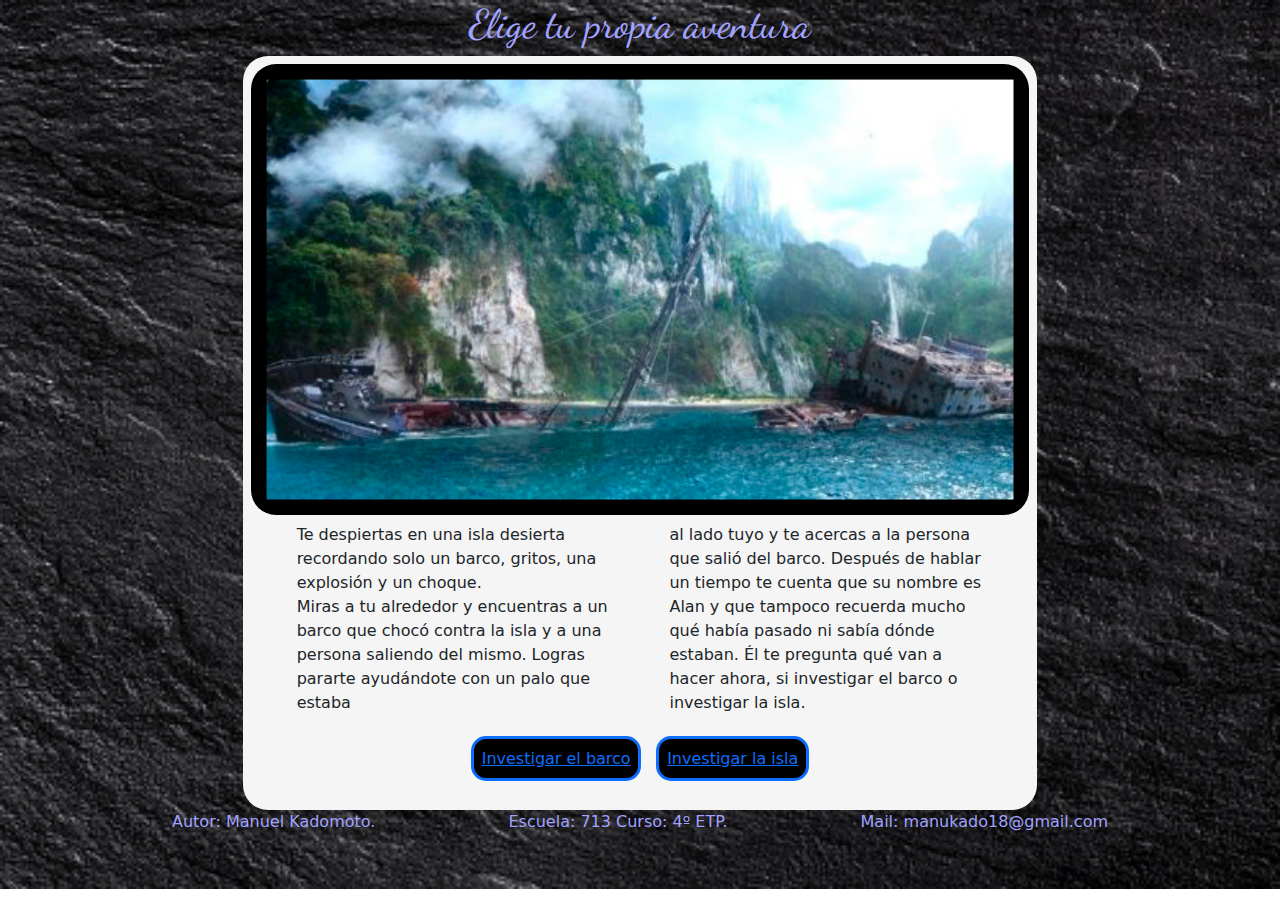
<file: index.html>
<!DOCTYPE html>
<html lang="es">
  <head>
    <meta charset="UTF-8" />
    <meta http-equiv="X-UA-Compatible" content="IE=edge" />
    <meta name="viewport" content="width=device-width, initial-scale=1.0" />
    <meta name="author" content="Kadomoto Manuel" />
    <meta name="description" content="Aventura interactiva sobre un naufragio. Puzzle"/>
    <title>Elige tu propia aventura</title>
    <link rel="stylesheet" href="estilos.css" />
    <link rel="stylesheet" href="css/bootstrap.css">
  </head>
  <body>
    <header><h1>Elige tu propia aventura</h1></header>


      <section class="historia">
        <img class="img-fluid" src="img/isla_desierta.jpg" alt="isla desierta">
        
        <div class="container">
          <div class="row">
              <div class="col-md-12">
                  <div class="container">
                      <div class="row">
                          <div id="columna-1" class="col-md-6"> 
                              <p>Te despiertas en una isla desierta recordando solo un barco, gritos, una
                                explosión y un choque. <br> Miras a tu alrededor y encuentras a un barco que chocó contra la isla y a una persona saliendo del mismo. Logras pararte ayudándote con un palo que estaba</p>
                          </div>
                          <div id="columna-2" class="col-md-6">
                            <p>al lado tuyo y te acercas a la persona que salió del barco. Después de hablar un tiempo    te  cuenta que su nombre es Alan y que tampoco recuerda mucho qué había pasado ni sabía
                              dónde estaban. Él te pregunta qué van a hacer ahora, si investigar el
                              barco o investigar la isla.</p>
                          </div>
                                
                  </div>
              </div>
       
        <nav>
          <a href="investigar_barco.html">Investigar el barco</a>   
          <a href="investigar_isla.html">Investigar la isla</a>
          <br> <br>
        </nav>
      
      
    </section>
    <footer>
     <p style="display: inline;">Autor: Manuel Kadomoto.</p>
     <p style="display: inline;">Escuela: 713 Curso: 4º ETP.</p>
     <p style="display: inline;">Mail: manukado18@gmail.com</p>
    </footer>
    <script src="js/bootstrap.bundle.js"></script>
  </body>
</html>
</file>
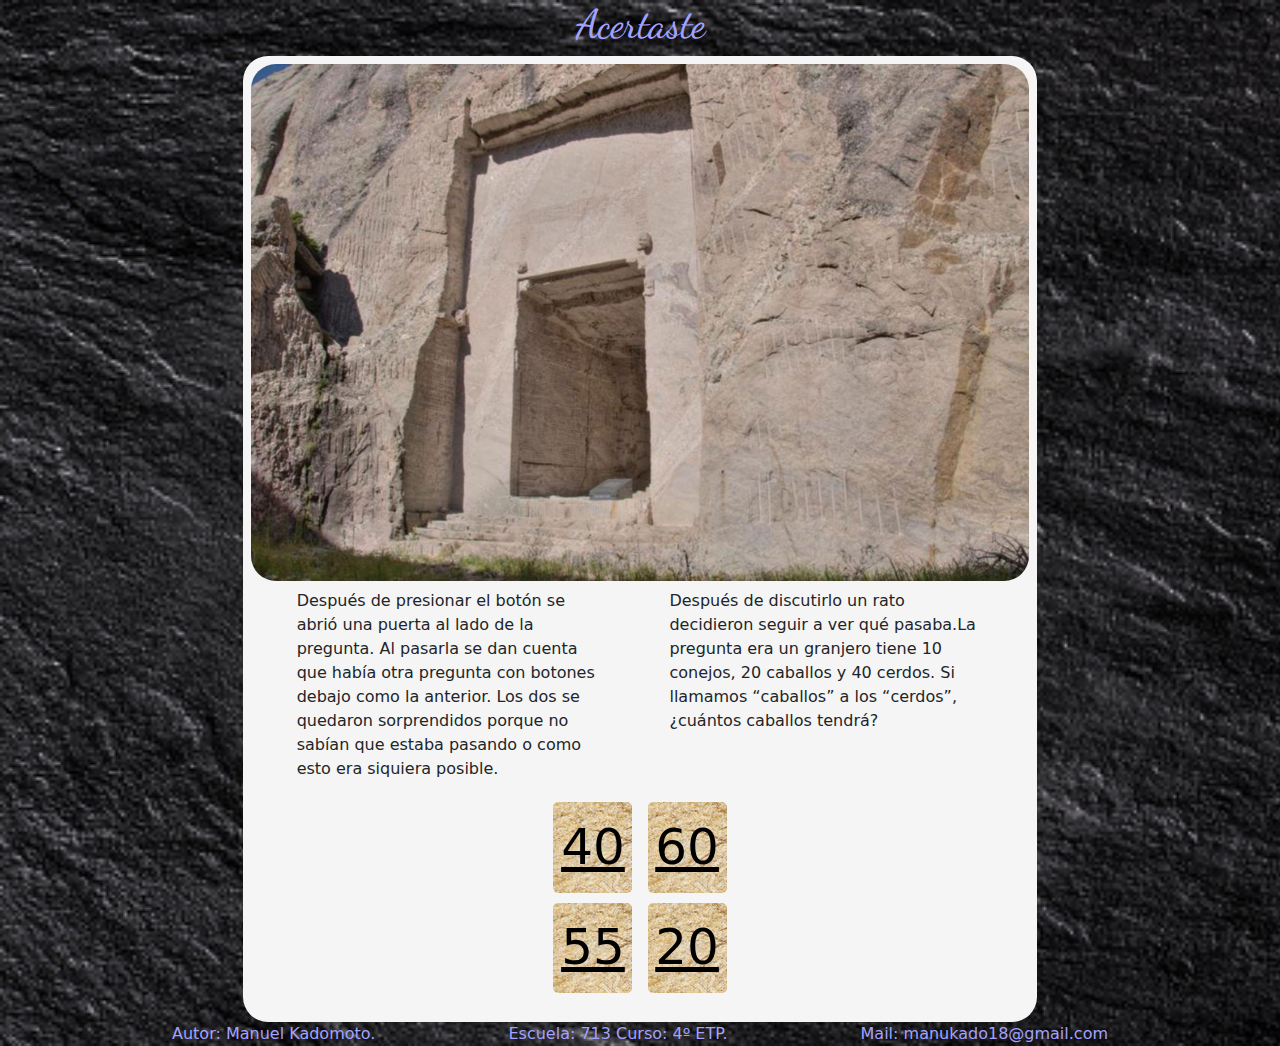
<file: acertaste.html>
<!DOCTYPE html>
<html lang="es">
  <head>
    <meta charset="UTF-8" />
    <meta http-equiv="X-UA-Compatible" content="IE=edge" />
    <meta name="viewport" content="width=device-width, initial-scale=1.0" />
    <meta name="author" content="Kadomoto Manuel" />
    <meta name="description" content="Aventura interactiva sobre un naufragio. Puzzle"/>
    <title>Acertaste</title>
    <link rel="stylesheet" href="estilos.css" />
    <link rel="stylesheet" href="css/bootstrap.css">
  </head>
  <body>
    <header><h1>Acertaste</h1></header>


      <section class="historia">
        <img class="img-fluid" src="img/puerta_secreta.jpg" alt="Puerta secreta de piedra">
        <div class="container">
          <div class="row">
              <div class="col-md-12">
                  <div class="container">
                      <div class="row">
                          <div id="columna-1" class="col-md-6"> 
                              <p> Después de presionar el botón se abrió una puerta al lado de la pregunta. Al pasarla se dan cuenta que había otra pregunta con botones debajo como la anterior. Los dos se quedaron sorprendidos porque no sabían que estaba pasando o como esto era siquiera posible. </p>
                          </div>
                          <div id="columna-2" class="col-md-6">
                            <p>Después  de discutirlo un rato decidieron seguir a ver qué pasaba.La pregunta era un granjero tiene 10 conejos, 20 caballos y 40 cerdos. Si llamamos “caballos” a los “cerdos”, ¿cuántos caballos tendrá? </p>
                             
                          </div>
                                
                  </div>
              </div>
       
        
           


        <nav>
          <a class="botones" href="fallaste.html">40</a>   
          <a class="botones" href="fallaste.html">60</a>
          <br>
          <a class="botones" href="fallaste.html">55</a>   
          <a class="botones" href="acertaste2.html">20</a>
          <br> <br>
        </nav>
      
      
    </section>
    <footer>
     <p style="display: inline;">Autor: Manuel Kadomoto.</p>
     <p style="display: inline;">Escuela: 713 Curso: 4º ETP.</p>
     <p style="display: inline;">Mail: manukado18@gmail.com</p>
    </footer>
    <script src="js/bootstrap.bundle.js"></script>
  </body>
</html>
</file>
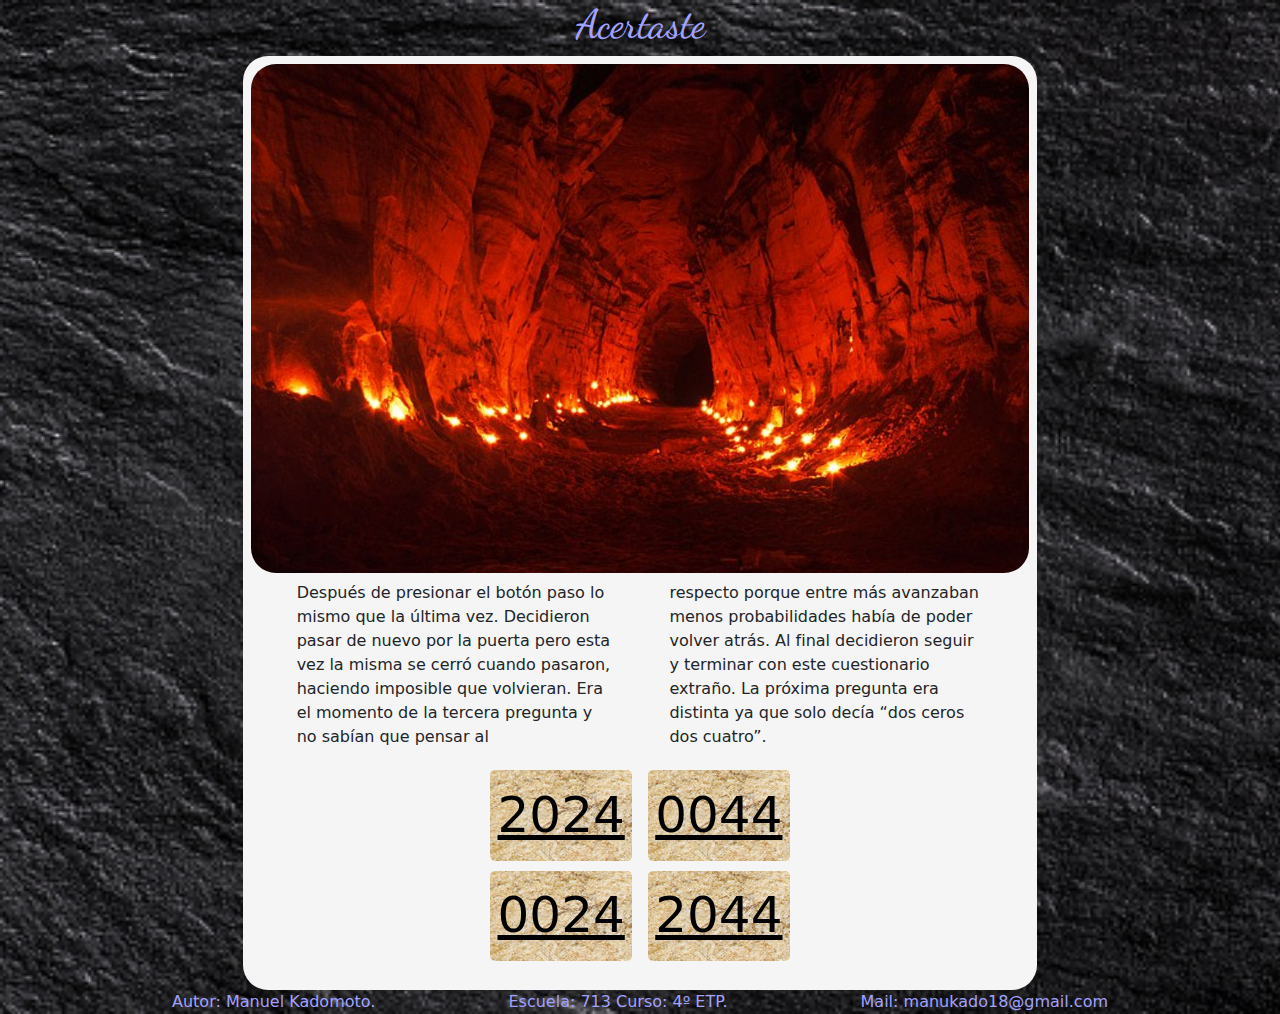
<file: acertaste2.html>
<!DOCTYPE html>
<html lang="es">
  <head>
    <meta charset="UTF-8" />
    <meta http-equiv="X-UA-Compatible" content="IE=edge" />
    <meta name="viewport" content="width=device-width, initial-scale=1.0" />
    <meta name="author" content="Kadomoto Manuel" />
    <meta name="description" content="Aventura interactiva sobre un naufragio. Puzzle"/>
    <title>Acertaste</title>
    <link rel="stylesheet" href="estilos.css" />
    <link rel="stylesheet" href="css/bootstrap.css">
  </head>
  <body>
    <header><h1>Acertaste</h1></header>


      <section class="historia">
        <img class="img-fluid" src="img/puerta_cueva.jpg" alt="Puerta secreta en una cueva">
        <div class="container">
          <div class="row">
              <div class="col-md-12">
                  <div class="container">
                      <div class="row">
                          <div id="columna-1" class="col-md-6"> 
                              <p>Después de presionar el botón paso lo mismo que la última vez. Decidieron pasar de nuevo por la puerta pero esta vez la misma se cerró cuando pasaron, haciendo imposible que volvieran. Era el momento de la tercera pregunta y no sabían que pensar al</p>
                          </div>
                          <div id="columna-2" class="col-md-6">
                            <p>respecto porque entre más avanzaban menos probabilidades había de poder volver atrás. Al final decidieron seguir y terminar con este cuestionario extraño. La próxima pregunta era distinta ya que solo decía “dos ceros dos cuatro”.</p>

                              
                          </div>
                                
                  </div>
              </div>
             
        <nav>
          <a class="botones" href="error.html">2024</a>   
          <a class="botones" href="error.html">0044</a>
          <br>
          <a class="botones" href="final_bueno.html">0024</a>   
          <a class="botones" href="error.html">2044</a>
          <br> <br>
        </nav>
      
      
    </section>
    <footer>
     <p style="display: inline;">Autor: Manuel Kadomoto.</p>
     <p style="display: inline;">Escuela: 713 Curso: 4º ETP.</p>
     <p style="display: inline;">Mail: manukado18@gmail.com</p>
    </footer>
    <script src="js/bootstrap.bundle.js"></script>
  </body>
</html>
</file>
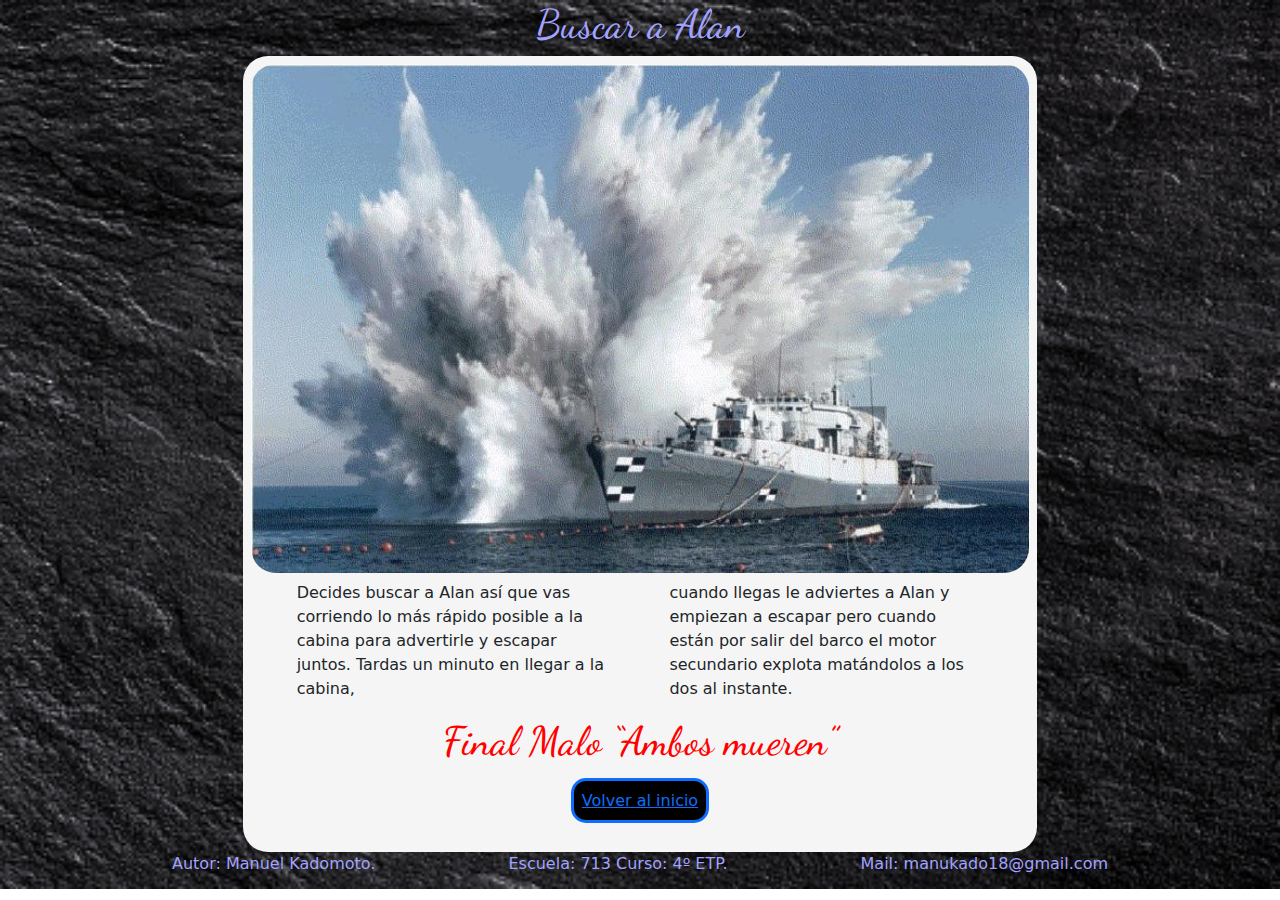
<file: buscar_alan.html>
<!DOCTYPE html>
<html lang="es">
  <head>
    <meta charset="UTF-8" />
    <meta http-equiv="X-UA-Compatible" content="IE=edge" />
    <meta name="viewport" content="width=device-width, initial-scale=1.0" />
    <meta name="author" content="Kadomoto Manuel" />
    <meta name="description" content="Aventura interactiva sobre un naufragio. Puzzle"/>
    <title>Buscar a Alan</title>
    <link rel="stylesheet" href="estilos.css" />
    <link rel="stylesheet" href="css/bootstrap.css">
  </head>
  <body>
    <header><h1>Buscar a Alan</h1></header>


      <section class="historia">
        <img class="img-fluid" src="img/buscar_alan.jpg" alt="Barco explotando">

        <div class="container">
          <div class="row">
              <div class="col-md-12">
                  <div class="container">
                      <div class="row">
                          <div id="columna-1" class="col-md-6"> 
                              <p>Decides buscar a Alan así que vas corriendo lo más rápido posible a la cabina para advertirle y escapar juntos. Tardas un minuto en llegar a la cabina,</p>
                          </div>
                          <div id="columna-2" class="col-md-6">
                            <p>cuando llegas le adviertes a Alan y empiezan a escapar pero cuando están por salir del barco el motor secundario explota matándolos a los dos al instante.</p>
                              
                          </div>
                                
                  </div>
              </div>
             
            <h1 class="final_malo">Final Malo “Ambos mueren”</h1>
        <nav>
          <a href="index.html">Volver al inicio</a>   
          <br> <br>
        </nav>
      
      
    </section>
    <footer>
     <p style="display: inline;">Autor: Manuel Kadomoto.</p>
     <p style="display: inline;">Escuela: 713 Curso: 4º ETP.</p>
     <p style="display: inline;">Mail: manukado18@gmail.com</p>
    </footer>
    <script src="js/bootstrap.bundle.js"></script>
  </body>
</html>
</file>
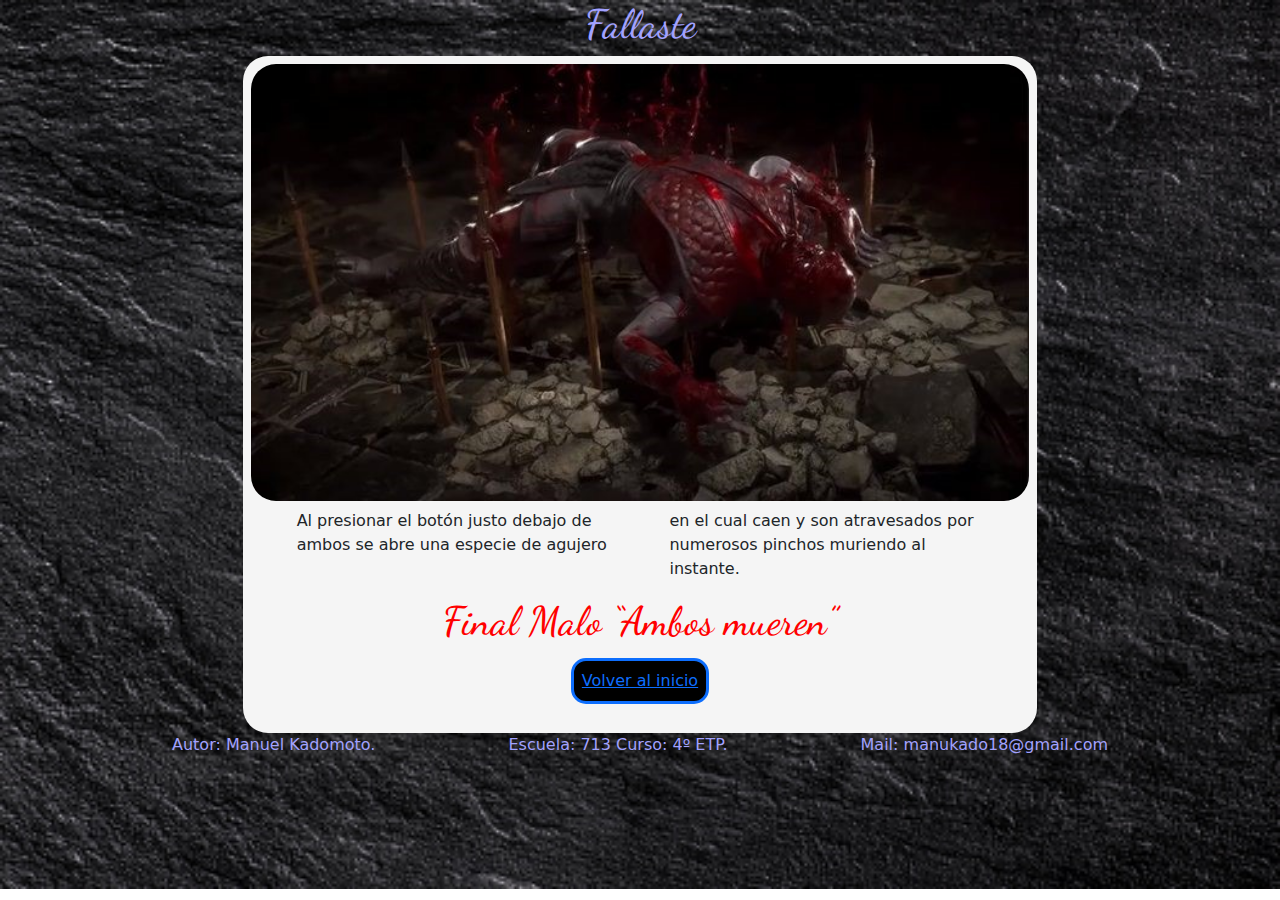
<file: fallaste.html>
<!DOCTYPE html>
<html lang="es">
  <head>
    <meta charset="UTF-8" />
    <meta http-equiv="X-UA-Compatible" content="IE=edge" />
    <meta name="viewport" content="width=device-width, initial-scale=1.0" />
    <meta name="author" content="Kadomoto Manuel" />
    <meta name="description" content="Aventura interactiva sobre un naufragio. Puzzle"/>
    <title>Fallaste</title>
    <link rel="stylesheet" href="estilos.css" />
    <link rel="stylesheet" href="css/bootstrap.css">
  </head>
  <body>
    <header><h1>Fallaste</h1></header>


      <section class="historia">
        <img class="img-fluid" src="img/error.jpg" alt="Persona atravesada">
        <div class="container">
          <div class="row">
              <div class="col-md-12">
                  <div class="container">
                      <div class="row">
                          <div id="columna-1" class="col-md-6"> 
                              <p>Al presionar el botón justo debajo de ambos se abre una especie de agujero</p>
                          </div>
                          <div id="columna-2" class="col-md-6">
                            <p>en el cual caen y son atravesados por numerosos pinchos muriendo al instante.</p>
                              
                          </div>
                                
                  </div>
              </div>
             
            <h1 class="final_malo">Final Malo “Ambos mueren”</h1>
        <nav>
          <a href="index.html">Volver al inicio</a>   
          <br> <br>
        </nav>
      
      
    </section>
    <footer>
     <p style="display: inline;">Autor: Manuel Kadomoto.</p>
     <p style="display: inline;">Escuela: 713 Curso: 4º ETP.</p>
     <p style="display: inline;">Mail: manukado18@gmail.com</p>
    </footer>
    <script src="js/bootstrap.bundle.js"></script>
  </body>
</html>
</file>
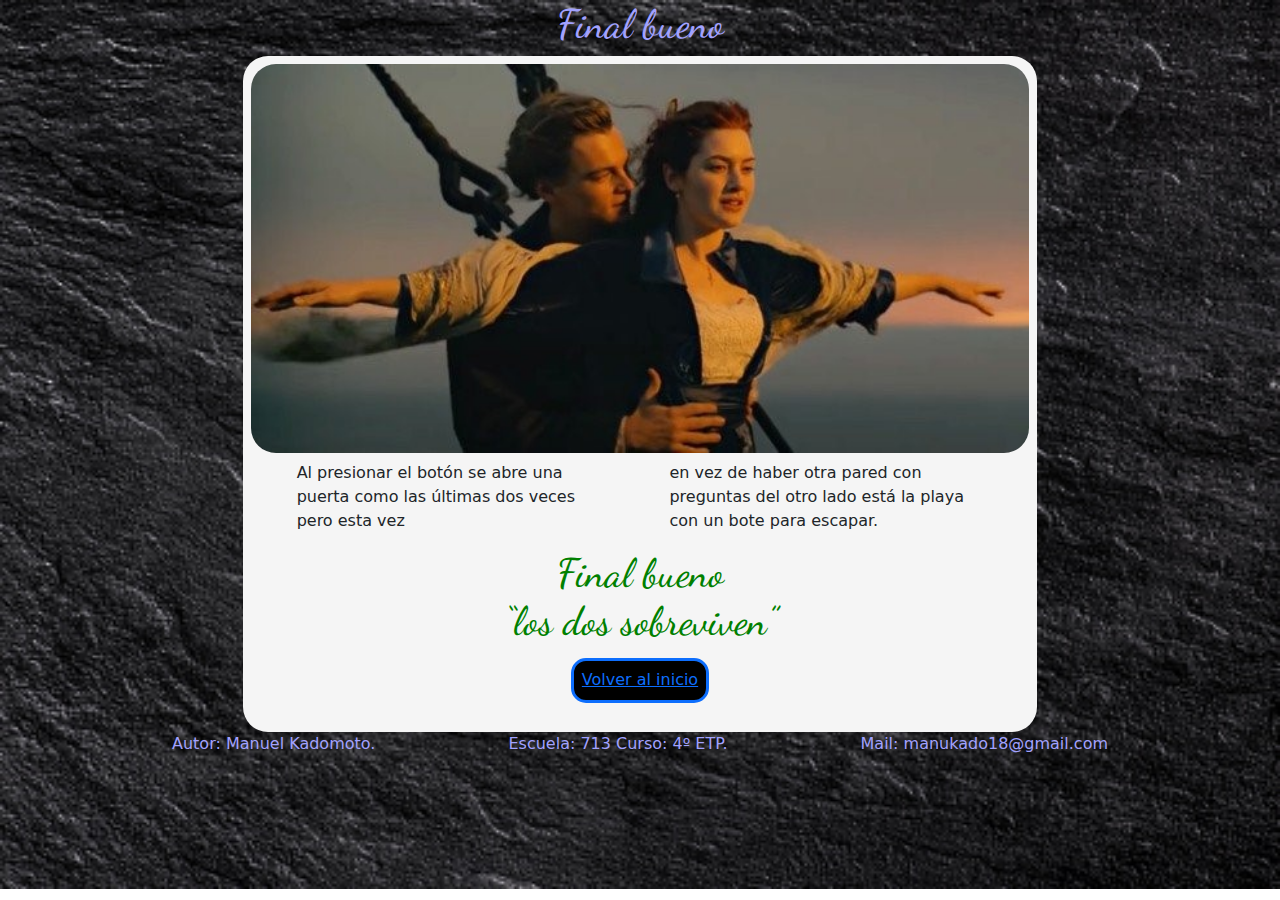
<file: final_bueno.html>
<!DOCTYPE html>
<html lang="es">
  <head>
    <meta charset="UTF-8" />
    <meta http-equiv="X-UA-Compatible" content="IE=edge" />
    <meta name="viewport" content="width=device-width, initial-scale=1.0" />
    <meta name="author" content="Kadomoto Manuel" />
    <meta name="description" content="Aventura interactiva sobre un naufragio. Puzzle"/>
    <title>Final bueno</title>
    <link rel="stylesheet" href="estilos.css" />
    <link rel="stylesheet" href="css/bootstrap.css">
  </head>
  <body>
    <header><h1>Final bueno</h1></header>


      <section class="historia">
        <img class="img-fluid" src="img/final_bueno.jpg" alt="Dos personas escapando en barco">
        <div class="container">
          <div class="row">
              <div class="col-md-12">
                  <div class="container">
                      <div class="row">
                          <div id="columna-1" class="col-md-6"> 
                              <p>Al presionar el botón se abre una puerta como las últimas dos veces pero esta vez</p>
                          </div>
                          <div id="columna-2" class="col-md-6">
                            <p>en vez de haber otra pared con preguntas del otro lado está  la playa con un bote para escapar.</p>
                              
                          </div>
                                
                  </div>
              </div>
       
             
            <h1 class="final_bueno">Final bueno <br> “los dos sobreviven”</h1>
        <nav>
          <a href="index.html">Volver al inicio</a>   
          <br> <br>
        </nav>
     
      
    </section>
    <footer>
     <p style="display: inline;">Autor: Manuel Kadomoto.</p>
     <p style="display: inline;">Escuela: 713 Curso: 4º ETP.</p>
     <p style="display: inline;">Mail: manukado18@gmail.com</p>
    </footer>
    <script src="js/bootstrap.bundle.js"></script>
  </body>
</html>
</file>
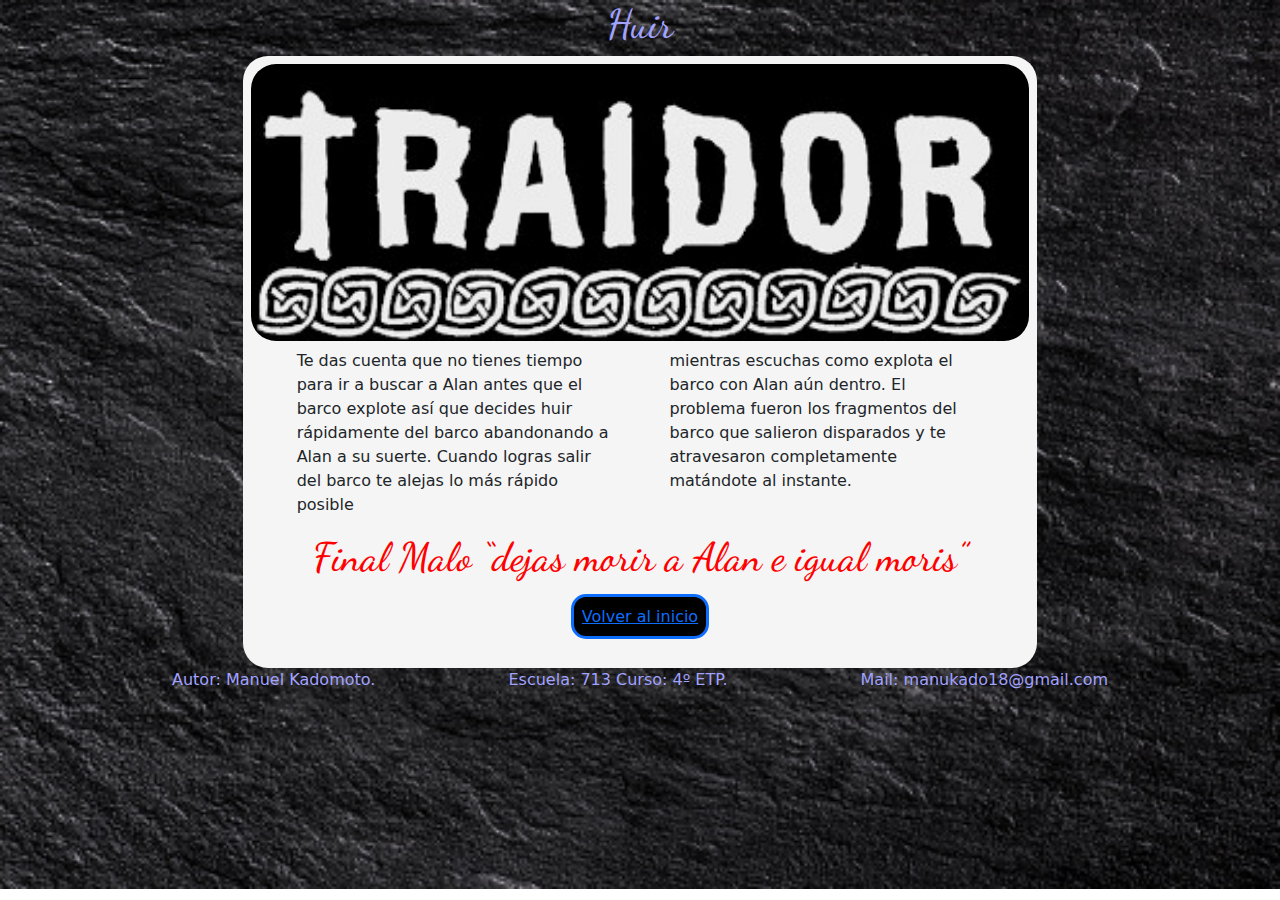
<file: huir.html>
<!DOCTYPE html>
<html lang="es">
  <head>
    <meta charset="UTF-8" />
    <meta http-equiv="X-UA-Compatible" content="IE=edge" />
    <meta name="viewport" content="width=device-width, initial-scale=1.0" />
    <meta name="author" content="Kadomoto Manuel" />
    <meta name="description" content="Aventura interactiva sobre un naufragio. Puzzle"/>
    <title>Huir</title>
    <link rel="stylesheet" href="estilos.css" />
    <link rel="stylesheet" href="css/bootstrap.css">
  </head>
  <body>
    <header><h1>Huir</h1></header>


      <section class="historia">
        <img class="img-fluid" src="img/huir.jpg" alt="Traidor">
        <div class="container">
          <div class="row">
              <div class="col-md-12">
                  <div class="container">
                      <div class="row">
                          <div id="columna-1" class="col-md-6"> 
                              <p>Te das cuenta que no tienes tiempo para ir a buscar a Alan antes que el barco explote así que decides huir rápidamente del barco abandonando a Alan a su suerte. Cuando logras salir del barco te alejas lo más rápido posible</p>
                          </div>
                          <div id="columna-2" class="col-md-6">
                            <p> mientras escuchas como explota el barco con Alan aún dentro. El problema fueron los fragmentos del barco que salieron disparados y te atravesaron completamente matándote al instante.</p>
                              
                          </div>
                                
                  </div>
              </div>
             
            <h1 class="final_malo">Final Malo “dejas morir a Alan e igual moris”</h1>
        <nav>
          <a href="index.html">Volver al inicio</a>   
          <br> <br>
        </nav>
      
      
    </section>
    <footer>
     <p style="display: inline;">Autor: Manuel Kadomoto.</p>
     <p style="display: inline;">Escuela: 713 Curso: 4º ETP.</p>
     <p style="display: inline;">Mail: manukado18@gmail.com</p>
    </footer>
    <script src="js/bootstrap.bundle.js"></script>
  </body>
</html>
</file>
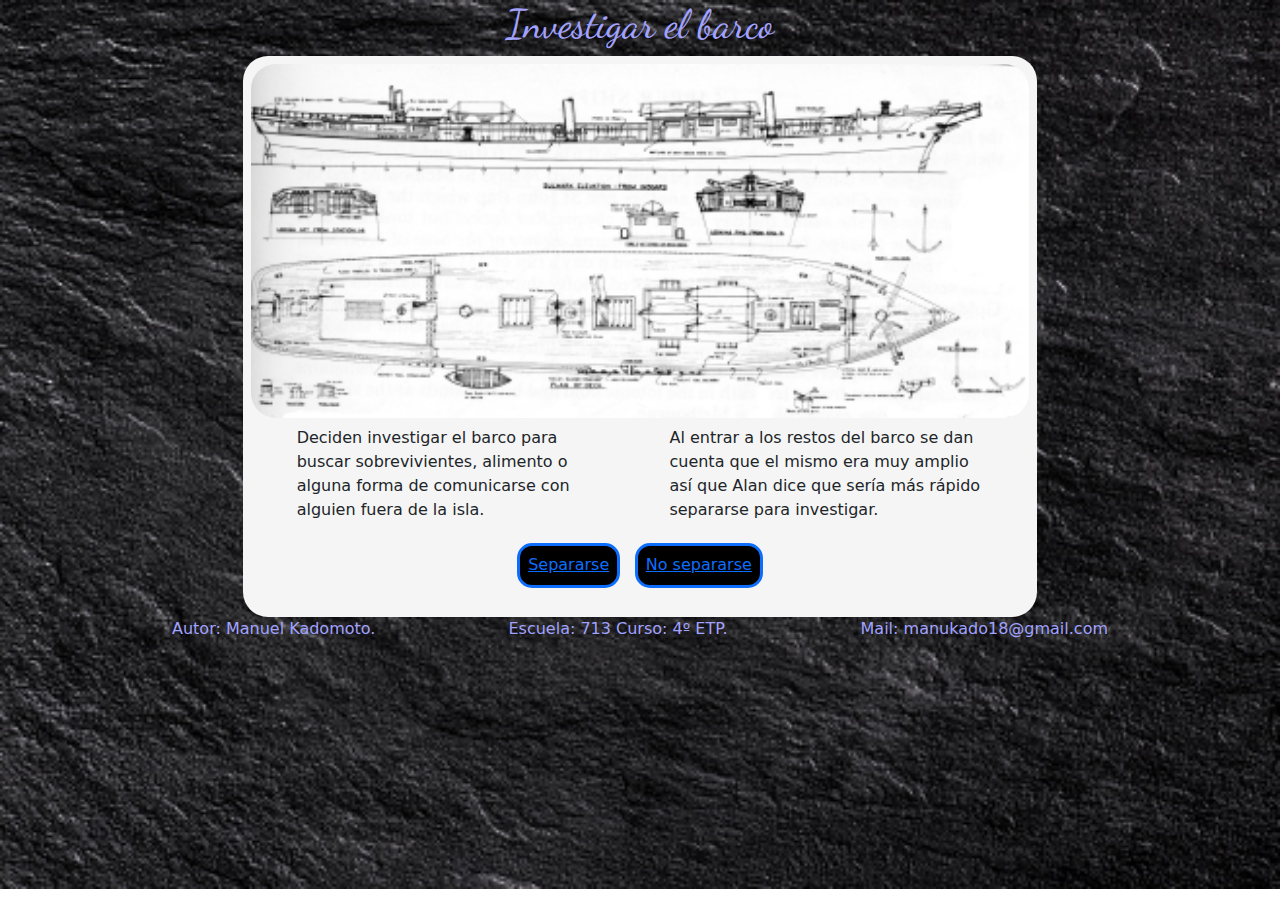
<file: investigar_barco.html>
<!DOCTYPE html>
<html lang="es">
  <head>
    <meta charset="UTF-8" />
    <meta http-equiv="X-UA-Compatible" content="IE=edge" />
    <meta name="viewport" content="width=device-width, initial-scale=1.0" />
    <meta name="author" content="Kadomoto Manuel" />
    <meta name="description" content="Aventura interactiva sobre un naufragio. Puzzle"/>
    <title>Investigar el barco</title>
    <link rel="stylesheet" href="estilos.css" />
    <link rel="stylesheet" href="css/bootstrap.css">
  </head>
  <body>
    <header><h1>Investigar el barco</h1></header>


      <section class="historia">
        <img class="img-fluid" src="img/plano_barco.jpg" alt="Planos de barco">
        <div class="container">
          <div class="row">
              <div class="col-md-12">
                  <div class="container">
                      <div class="row">
                          <div id="columna-1" class="col-md-6"> 
                              <p>Deciden investigar el barco para buscar sobrevivientes, alimento o alguna forma de comunicarse con alguien fuera de la isla.</p>
                          </div>
                          <div id="columna-2" class="col-md-6">
                            <p> Al entrar a los restos del barco se dan cuenta que el mismo era muy amplio así que Alan dice que sería más rápido separarse para investigar.</p>
                              
                          </div>
                                
                  </div>
              </div>
            
        <nav>
          <a href="separarse.html">Separarse </a>   
          <a href="no_separarse.html">No separarse</a>
          <br> <br>
        </nav>
      
      
    </section>
    <footer>
     <p style="display: inline;">Autor: Manuel Kadomoto.</p>
     <p style="display: inline;">Escuela: 713 Curso: 4º ETP.</p>
     <p style="display: inline;">Mail: manukado18@gmail.com</p>
    </footer>
    <script src="js/bootstrap.bundle.js"></script>
  </body>
</html>
</file>
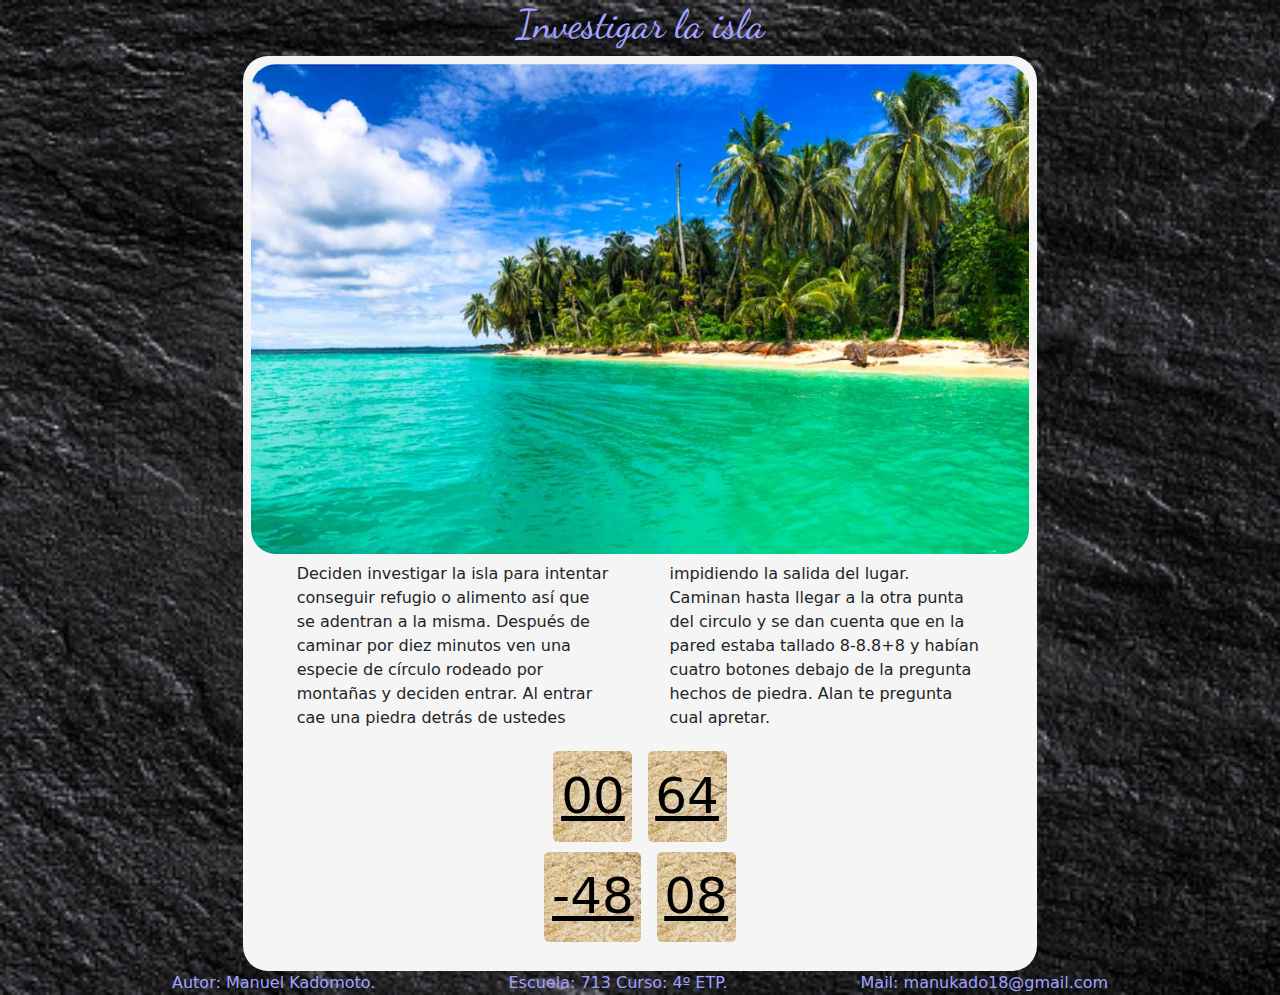
<file: investigar_isla.html>
<!DOCTYPE html>
<html lang="es">
  <head>
    <meta charset="UTF-8" />
    <meta http-equiv="X-UA-Compatible" content="IE=edge" />
    <meta name="viewport" content="width=device-width, initial-scale=1.0" />
    <meta name="author" content="Kadomoto Manuel" />
    <meta name="description" content="Aventura interactiva sobre un naufragio. Puzzle"/>
    <title>Investigar la isla</title>
    <link rel="stylesheet" href="estilos.css" />
    <link rel="stylesheet" href="css/bootstrap.css">
  </head>
  <body>
    <header><h1>Investigar la isla</h1></header>


      <section class="historia">
        <img class="img-fluid" src="img/isla.jpg" alt="Isla">
        <div class="container">
          <div class="row">
              <div class="col-md-12">
                  <div class="container">
                      <div class="row">
                          <div id="columna-1" class="col-md-6"> 
                              <p>Deciden investigar la isla para intentar conseguir refugio o alimento así que se adentran a la misma. Después de caminar por diez minutos ven una especie de círculo rodeado por montañas y deciden entrar. Al entrar cae una piedra detrás de ustedes</p>
                          </div>
                          <div id="columna-2" class="col-md-6">
                            <p>impidiendo la salida del lugar. Caminan hasta llegar a la otra punta del circulo y se dan cuenta que en la pared estaba tallado 8-8.8+8 y habían cuatro botones debajo de la pregunta hechos de piedra. Alan te pregunta cual apretar.</p>
                              
                          </div>
                                
                  </div>
              </div>
             
        <nav>
          <a class="botones" href="fallaste.html">00 </a> 
          <a class="botones" href="fallaste.html">64</a>
          <br>
          <a class="botones" href="acertaste.html">-48</a>   
          <a class="botones" href="fallaste.html">08</a>
          <br> <br>
        </nav>
     
      
    </section>
    <footer>
     <p style="display: inline;">Autor: Manuel Kadomoto.</p>
     <p style="display: inline;">Escuela: 713 Curso: 4º ETP.</p>
     <p style="display: inline;">Mail: manukado18@gmail.com</p>
    </footer>
    <script src="js/bootstrap.bundle.js"></script>
  </body>
</html>
</file>
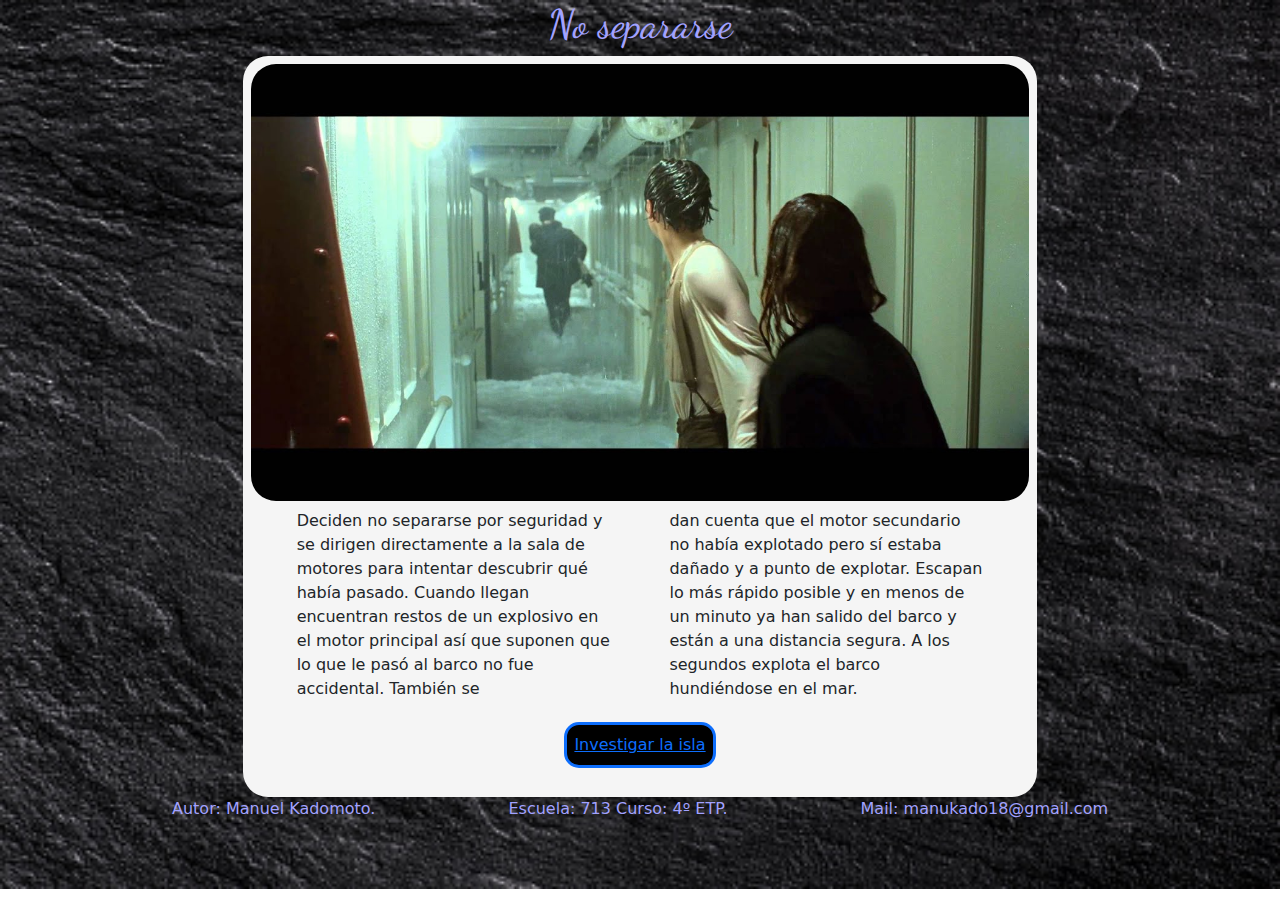
<file: no_separarse.html>
<!DOCTYPE html>
<html lang="es">
  <head>
    <meta charset="UTF-8" />
    <meta http-equiv="X-UA-Compatible" content="IE=edge" />
    <meta name="viewport" content="width=device-width, initial-scale=1.0" />
    <meta name="author" content="Kadomoto Manuel" />
    <meta name="description" content="Aventura interactiva sobre un naufragio. Puzzle"/>
    <title>No separarse</title>
    <link rel="stylesheet" href="estilos.css" />
    <link rel="stylesheet" href="css/bootstrap.css">
  </head>
  <body>
    <header><h1>No separarse</h1></header>


      <section class="historia">
        <img class="img-fluid" src="img/investigar_barco_grupo.jpg" alt="Dos personas en un barco">
        <div class="container">
          <div class="row">
              <div class="col-md-12">
                  <div class="container">
                      <div class="row">
                          <div id="columna-1" class="col-md-6"> 
                              <p> Deciden no separarse por seguridad y se dirigen directamente a la sala de motores para intentar descubrir qué había pasado. Cuando llegan encuentran restos de un explosivo en el motor principal así que suponen que lo que le pasó al barco no fue accidental. También se </p>
                          </div>
                          <div id="columna-2" class="col-md-6">
                            <p>dan cuenta que el motor secundario no había explotado pero sí estaba dañado y a punto de explotar. Escapan lo más rápido posible y en menos de un minuto ya han salido del barco y están a una distancia segura. A los segundos explota el barco hundiéndose en el mar.</p>
                              
                          </div>
                                
                  </div>
              </div>
            
        <nav>
            <a href="investigar_isla.html">Investigar la isla</a>  
          <br> <br>
        </nav>
      
      
    </section>
    <footer>
     <p style="display: inline;">Autor: Manuel Kadomoto.</p>
     <p style="display: inline;">Escuela: 713 Curso: 4º ETP.</p>
     <p style="display: inline;">Mail: manukado18@gmail.com</p>
    </footer>
    <script src="js/bootstrap.bundle.js"></script>
  </body>
</html>
</file>
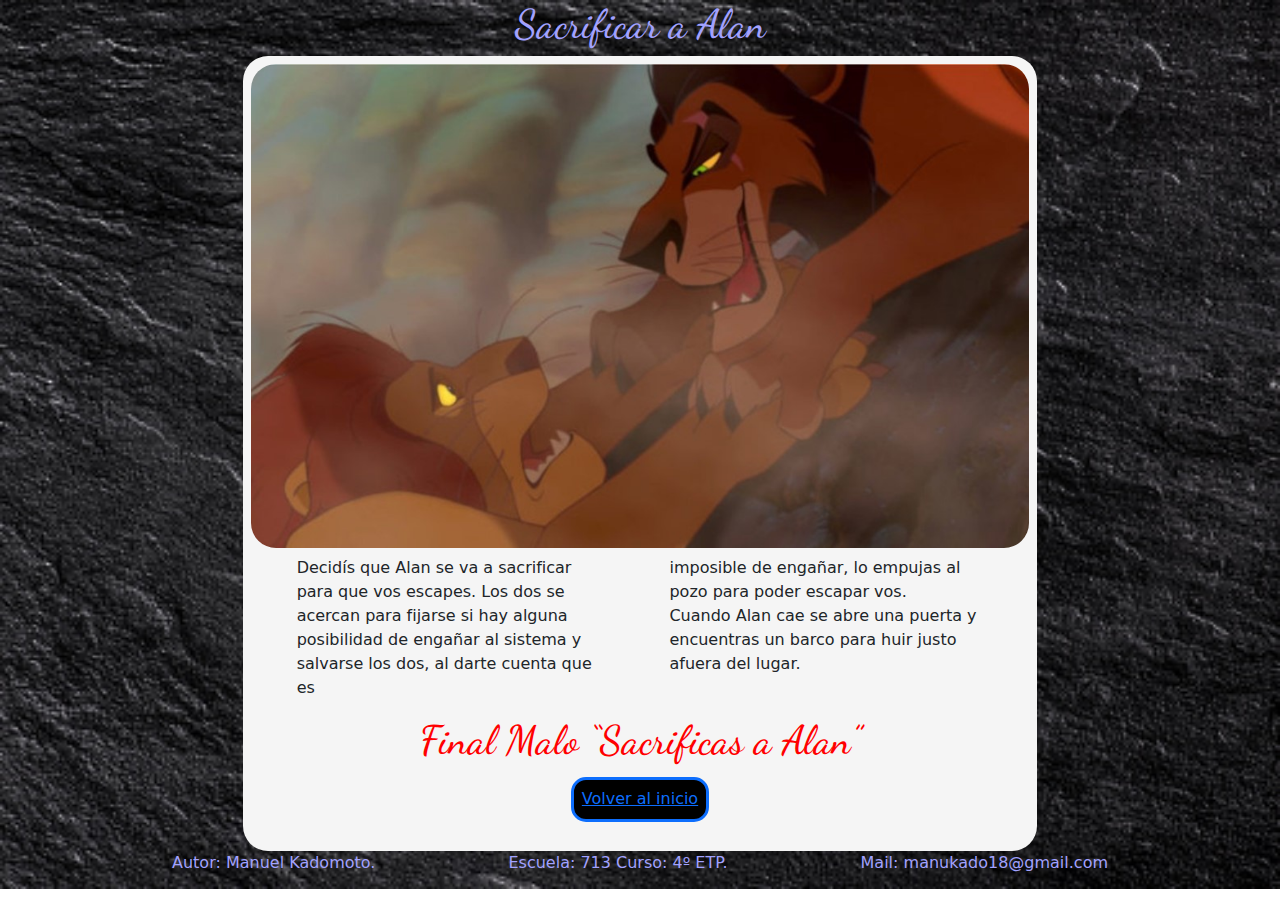
<file: sacrificar_alan.html>
<!DOCTYPE html>
<html lang="es">
  <head>
    <meta charset="UTF-8" />
    <meta http-equiv="X-UA-Compatible" content="IE=edge" />
    <meta name="viewport" content="width=device-width, initial-scale=1.0" />
    <meta name="author" content="Kadomoto Manuel" />
    <meta name="description" content="Aventura interactiva sobre un naufragio. Puzzle"/>
    <title>Sacrificar a Alan</title>
    <link rel="stylesheet" href="estilos.css" />
    <link rel="stylesheet" href="css/bootstrap.css">
  </head>
  <body>
    <header><h1>Sacrificar a Alan</h1></header>


      <section class="historia">
        <img class="img-fluid" src="img/sacrificar.jpg" alt="Escena del rey leon">
        <div class="container">
          <div class="row">
              <div class="col-md-12">
                  <div class="container">
                      <div class="row">
                          <div id="columna-1" class="col-md-6"> 
                              <p>Decidís que Alan se va a sacrificar para que vos escapes. Los dos se acercan para fijarse si hay alguna posibilidad de engañar al sistema y salvarse los dos, al darte cuenta que es </p>
                          </div>
                          <div id="columna-2" class="col-md-6">
                            <p>imposible de engañar, lo empujas al pozo para poder escapar vos. <br>
                              Cuando Alan cae se abre una puerta  y encuentras un barco para huir justo afuera del lugar.</p>
                              
                          </div>
                                
                  </div>
              </div>
            
            
          
            <h1 class="final_malo">Final Malo “Sacrificas a Alan”</h1>
        <nav>
          <a href="index.html">Volver al inicio</a>   
          <br> <br>
        </nav>
      
      
    </section>
    <footer>
     <p style="display: inline;">Autor: Manuel Kadomoto.</p>
     <p style="display: inline;">Escuela: 713 Curso: 4º ETP.</p>
     <p style="display: inline;">Mail: manukado18@gmail.com</p>
    </footer>
    <script src="js/bootstrap.bundle.js"></script>
  </body>
</html>
</file>
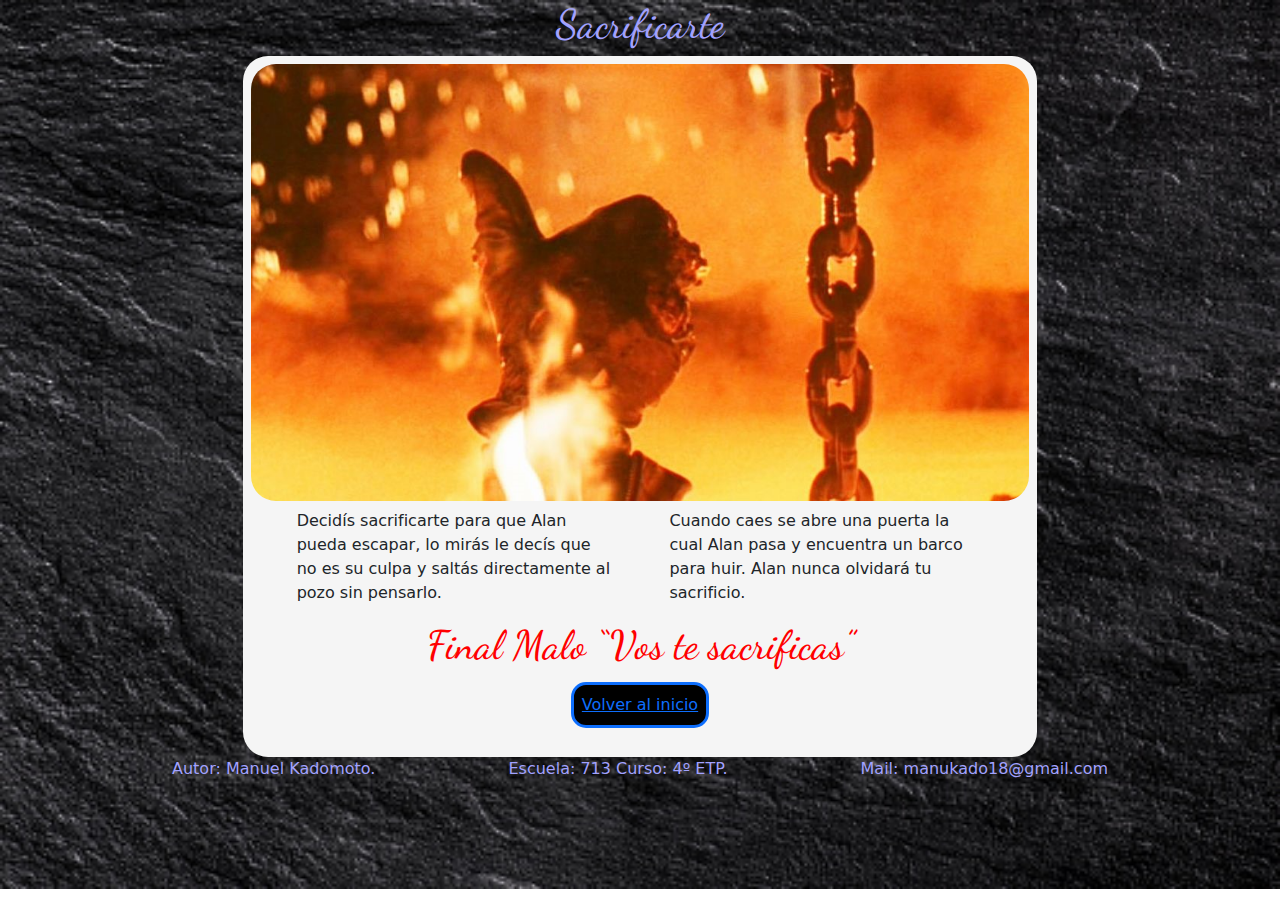
<file: sacrificarte_vos.html>
<!DOCTYPE html>
<html lang="es">
  <head>
    <meta charset="UTF-8" />
    <meta http-equiv="X-UA-Compatible" content="IE=edge" />
    <meta name="viewport" content="width=device-width, initial-scale=1.0" />
    <meta name="author" content="Kadomoto Manuel" />
    <meta name="description" content="Aventura interactiva sobre un naufragio. Puzzle"/>
    <title>Sacrificarte</title>
    <link rel="stylesheet" href="estilos.css" />
    <link rel="stylesheet" href="css/bootstrap.css">
  </head>
  <body>
    <header><h1>Sacrificarte</h1></header>


      <section class="historia">
        <img class="img-fluid" src="img/sacrificaste.jpg" alt="Mano de terminator">
        <div class="container">
          <div class="row">
              <div class="col-md-12">
                  <div class="container">
                      <div class="row">
                          <div id="columna-1" class="col-md-6"> 
                              <p>Decidís sacrificarte para que Alan pueda escapar, lo mirás le decís que no es su culpa y saltás directamente al pozo sin pensarlo.</p>
                          </div>
                          <div id="columna-2" class="col-md-6">
                            <p>Cuando caes se abre una puerta la cual Alan pasa y encuentra un barco para huir. Alan nunca olvidará tu sacrificio.</p>
                              
                          </div>
                                
                  </div>
              </div>
          
         
          
            <h1 class="final_malo">Final Malo “Vos te sacrificas”</h1>
        <nav>
          <a href="index.html">Volver al inicio</a>   
          <br> <br>
        </nav>
      
      
    </section>
    <footer>
     <p style="display: inline;">Autor: Manuel Kadomoto.</p>
     <p style="display: inline;">Escuela: 713 Curso: 4º ETP.</p>
     <p style="display: inline;">Mail: manukado18@gmail.com</p>
    </footer>
    <script src="js/bootstrap.bundle.js"></script>
  </body>
</html>
</file>
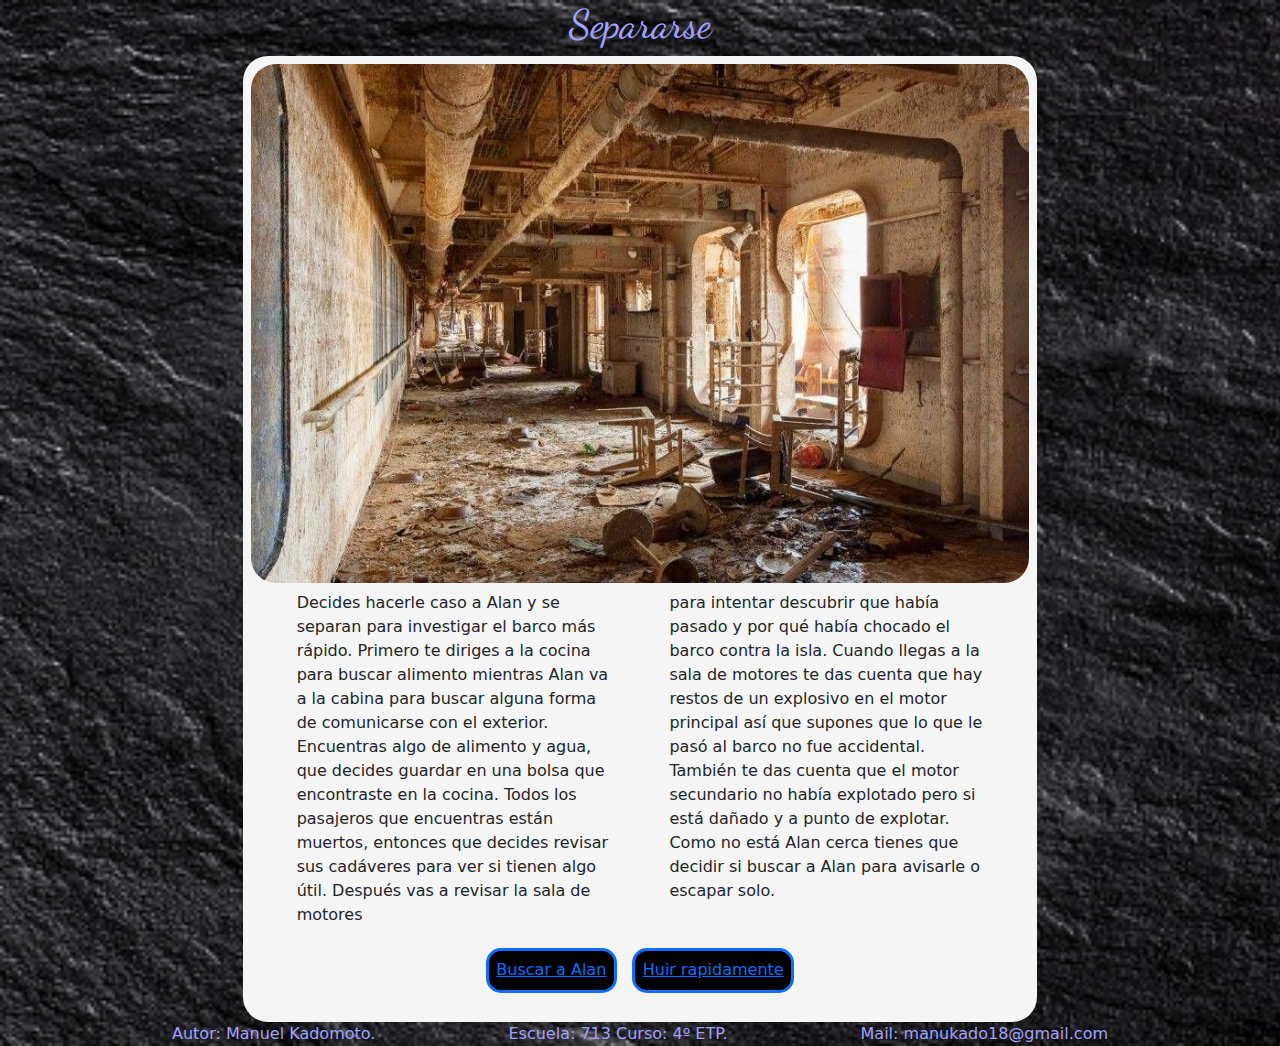
<file: separarse.html>
<!DOCTYPE html>
<html lang="es">
  <head>
    <meta charset="UTF-8" />
    <meta http-equiv="X-UA-Compatible" content="IE=edge" />
    <meta name="viewport" content="width=device-width, initial-scale=1.0" />
    <meta name="author" content="Kadomoto Manuel" />
    <meta name="description" content="Aventura interactiva sobre un naufragio. Puzzle"/>
    <title>Separarse</title>
    <link rel="stylesheet" href="estilos.css" />
    <link rel="stylesheet" href="css/bootstrap.css">
  </head>
  <body>
    <header><h1>Separarse</h1></header>


      <section class="historia">
        <img class="img-fluid" src="img/investigar_barco_solo.jpg" alt="Interior de un barco">
        <div class="container">
          <div class="row">
              <div class="col-md-12">
                  <div class="container">
                      <div class="row">
                          <div id="columna-1" class="col-md-6"> 
                              <p> Decides hacerle caso a Alan y se separan para investigar el barco más rápido. Primero te diriges a la cocina para buscar alimento mientras Alan va a la cabina para buscar alguna forma de comunicarse con el exterior. Encuentras algo de alimento y agua, que decides guardar en una bolsa que encontraste en la cocina. Todos los pasajeros que encuentras están muertos, entonces que decides revisar sus cadáveres para ver si tienen algo útil. Después vas a revisar la sala de motores</p>
                          </div>
                          <div id="columna-2" class="col-md-6">
                            <p>para intentar descubrir que había pasado y por qué había chocado el barco contra la isla. Cuando llegas a la sala de motores te das cuenta que hay restos de un explosivo en el motor principal así que supones que lo que le pasó al barco no fue accidental. También te das cuenta que el motor secundario no había explotado pero si está dañado y a punto de explotar. Como no está Alan cerca tienes que decidir si buscar a Alan para avisarle o escapar solo.</p>
                              
                          </div>
                                
                  </div>
              </div>
            
        <nav>
          <a href="buscar_alan.html">Buscar a Alan</a>   
          <a href="huir.html">Huir rapidamente</a>
          <br> <br>
        </nav>
      
      
    </section>
    <footer>
     <p style="display: inline;">Autor: Manuel Kadomoto.</p>
     <p style="display: inline;">Escuela: 713 Curso: 4º ETP.</p>
     <p style="display: inline;">Mail: manukado18@gmail.com</p>
    </footer>
    <script src="js/bootstrap.bundle.js"></script>
  </body>
</html>
</file>
<file: estilos.css>
@import url("https://fonts.googleapis.com/css2?family=Dancing+Script&display=swap");
h1 {
  color: rgb(162, 162, 255);
  text-align: center;
  font-family: "Dancing Script", cursive;
  font-size: 75px;
  margin: 2%;
  font-weight: 1;
  border-radius: 5px;
}

.historia {

  margin-left: 19%;
  margin-right: 19%;
  background-color: whitesmoke;
  font-weight: lighter;
  border-radius: 25px;
  background-position-y: 100000px;
}
p {
  margin: 5%;
}

body {
  background-image: url("img/stone_wall.jpg");
  background-repeat: no-repeat;
  background-size: cover;
}
a {
  text-align: center;
  background-color: black;
  color: rgb(162, 162, 255);
  text-decoration: none;
  display: inline-block;
  margin: 5px;
  border-style: solid;
  padding: 1%;
  border-radius: 15px;
}
a:hover {
  border-style: solid;
  background-color: rgb(105, 105, 105);
}
nav {
  margin: auto;
  text-align: center;
}
img {
  margin: 1%;
  border-radius: 25px;
  border-color: black;
  border-width: 100px;
  width: 98%; 
  
}
footer {
  text-align: center;
  margin: 0px;
  color: rgb(162, 162, 255);
  font-weight: lighter;
}
.final_malo {
  color: red;
}
.final_bueno {
  color: green;
}
.botones {
  background-image: url("img/piedra.jpg");
  border-width: 0px;
  color: black;
  border-radius: 5px;
  font-size: 50px;

}
.botones:hover {
  background-image: url("img/piedra.jpg");
}
</file>
